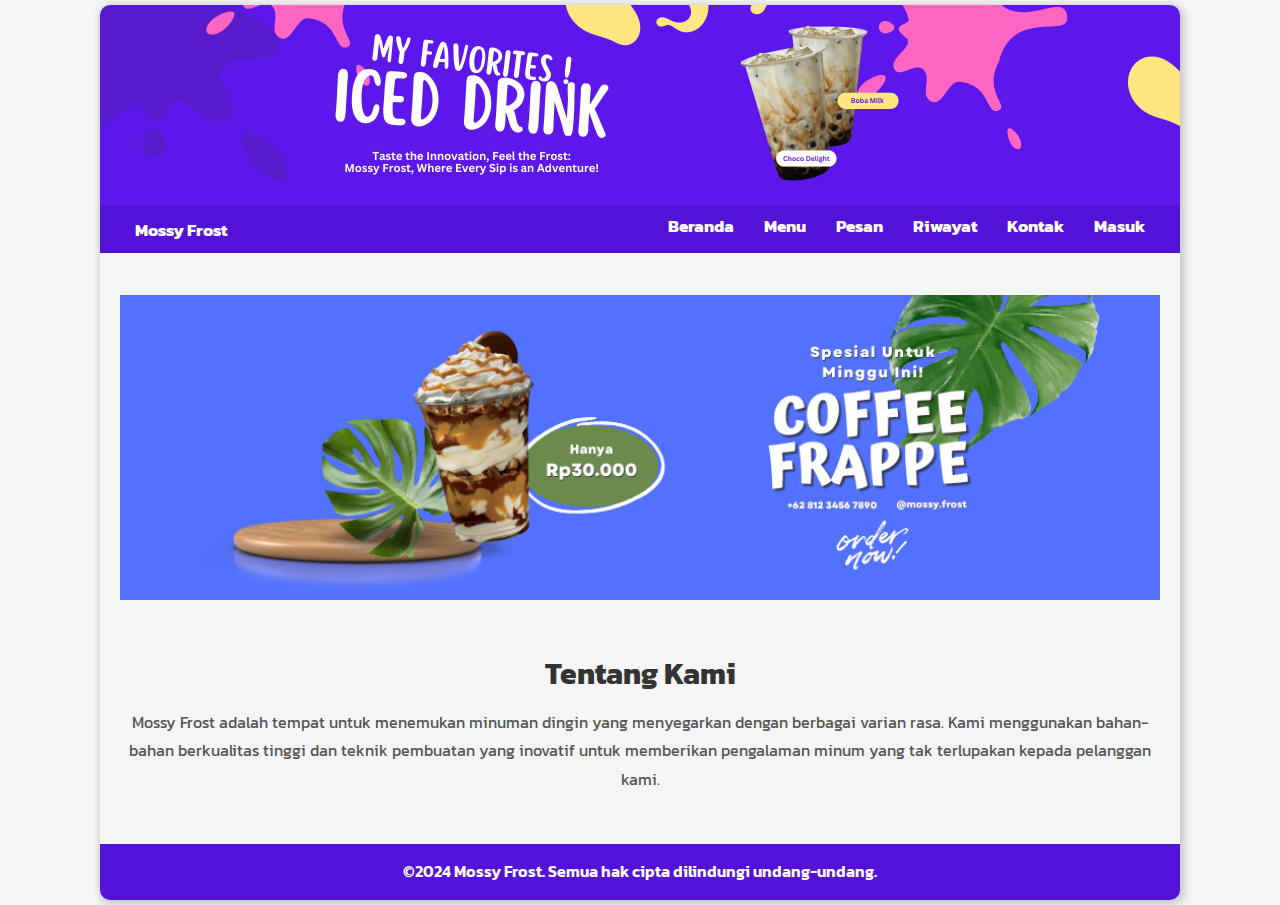
<file: index.html>
<!DOCTYPE html>
<html lang="en">

<head>
    <meta charset="UTF-8">
    <meta name="viewport" content="width=device-width, initial-scale=1.0">
    <title>Mossy Frost - Beranda</title>
    <link rel="stylesheet" href="assets/styles/style.css">
    <link rel="preconnect" href="https://fonts.googleapis.com">
    <link rel="preconnect" href="https://fonts.gstatic.com" crossorigin>
    <link href="https://fonts.googleapis.com/css2?family=Kanit&display=swap" rel="stylesheet">
</head>

<body>
    <div class="container">
        <header>
            <img src="assets/images/mossy-frost-header.png" alt="Mossy Frost Banner" class="header-img">
            <nav>
                <ul>
                    <li class="brand"><a href="index.html">Mossy Frost</a></li>
                    <li class="align-right"><a href="index.html">Beranda</a></li>
                    <li class="align-right"><a href="menu.html">Menu</a></li>
                    <li class="align-right"><a href="order.html">Pesan</a></li>
                    <li class="align-right"><a href="history.html">Riwayat</a></li>
                    <li class="align-right"><a href="contact.html">Kontak</a></li>
                    <li class="align-right"><a href="login.html">Masuk</a></li>
                </ul>
            </nav>
        </header>

        <main>
            <section class="hero-section">
                <div class="hero-content">
                    <h1>Selamat datang di Mossy Frost</h1>
                    <p>Nikmati berbagai minuman segar berkualitas tinggi dengan rasa unik dari Mossy Frost.</p>
                    <a href="menu.html" class="btn">Lihat Menu</a>
                </div>
                <img src="assets/images/coffee-frappe-banner.png" alt="" class="hero-image">
            </section>

            <section class="about-section">
                <h1 class="title">Tentang Kami</h1>
                <p>Mossy Frost adalah tempat untuk menemukan minuman dingin yang menyegarkan dengan berbagai varian
                    rasa.
                    Kami menggunakan bahan-bahan berkualitas tinggi dan teknik pembuatan yang inovatif untuk memberikan
                    pengalaman minum yang tak terlupakan kepada pelanggan kami.</p>
            </section>
        </main>

        <footer>
            <p>&copy;2024 Mossy Frost. Semua hak cipta dilindungi undang-undang.</p>
        </footer>
    </div>
</body>

</html>
</file>
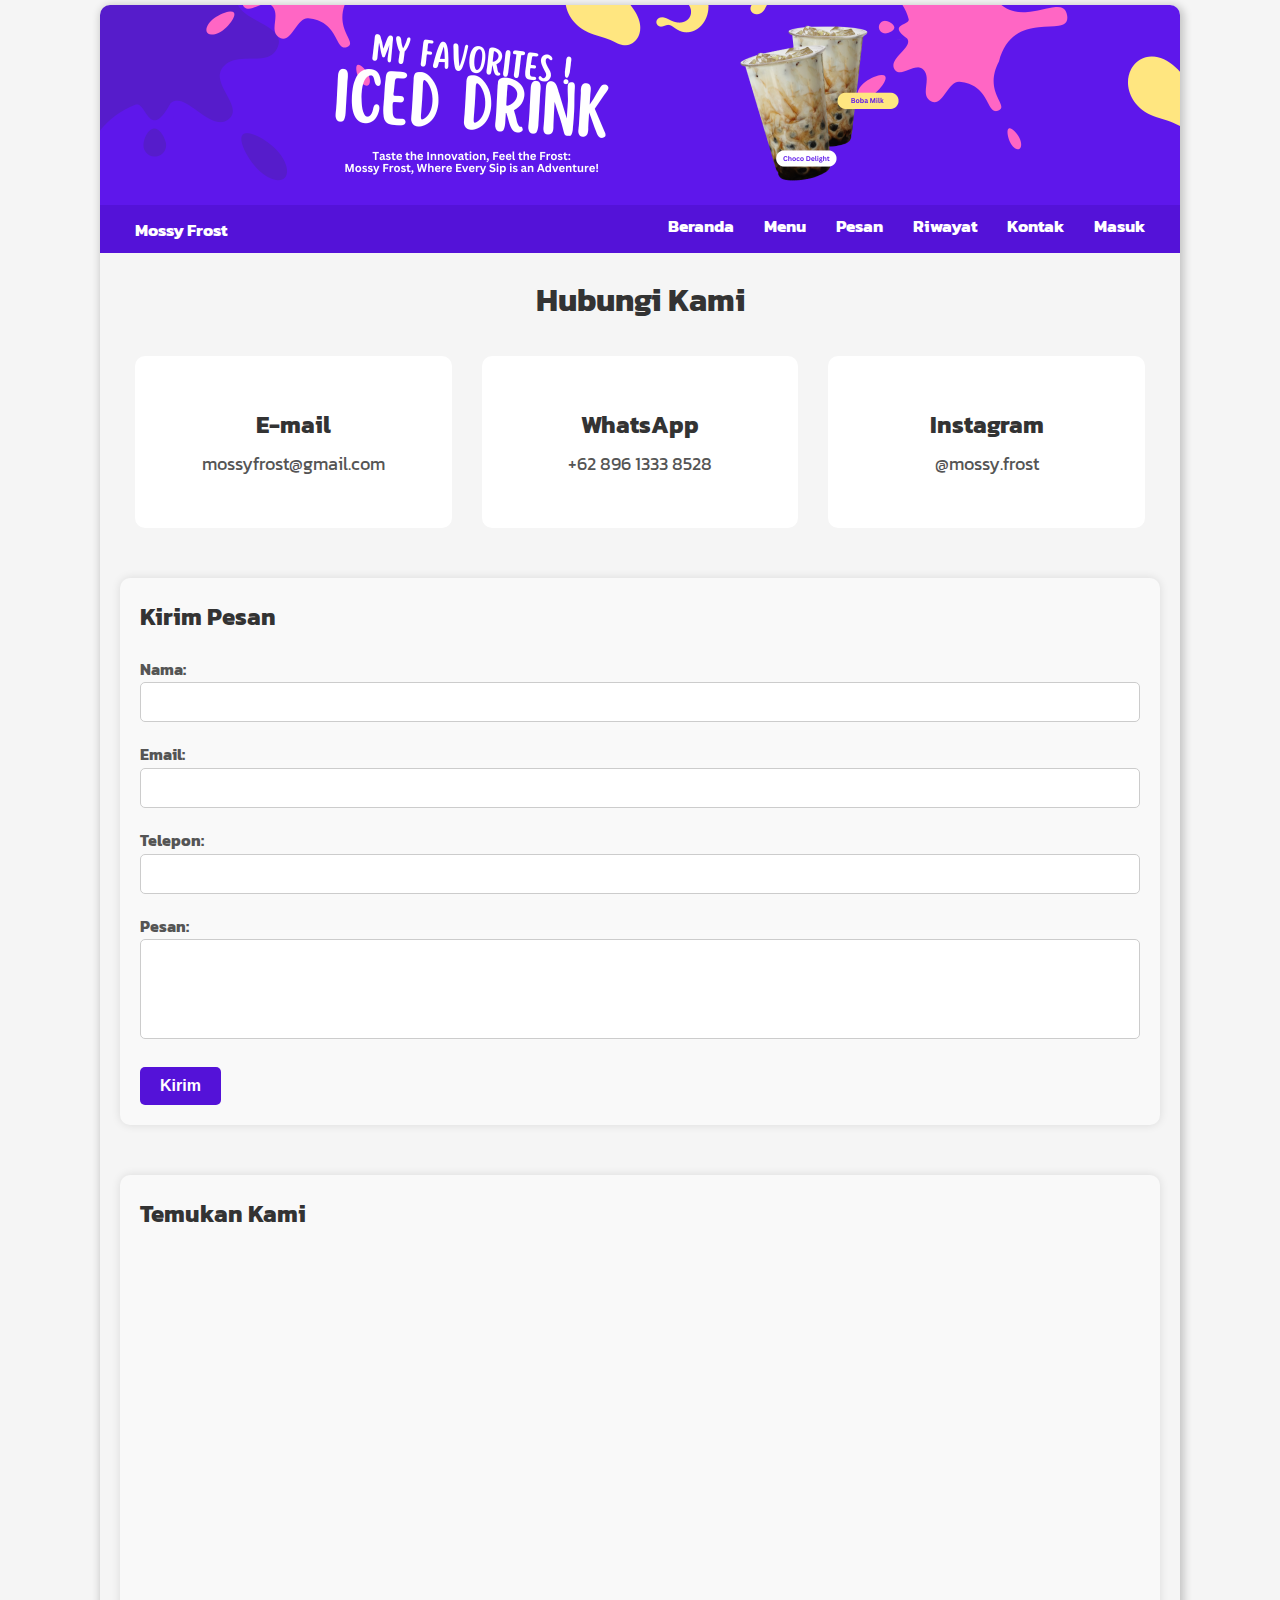
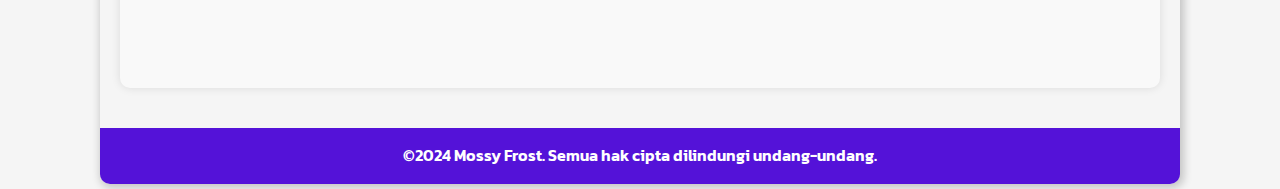
<file: contact.html>
<!DOCTYPE html>
<html lang="en">

<head>
    <meta charset="UTF-8">
    <meta name="viewport" content="width=device-width, initial-scale=1.0">
    <title>Mossy Frost - Kontak</title>
    <link rel="stylesheet" href="assets/styles/style.css">
    <link rel="preconnect" href="https://fonts.googleapis.com">
    <link rel="preconnect" href="https://fonts.gstatic.com" crossorigin>
    <link href="https://fonts.googleapis.com/css2?family=Kanit&display=swap" rel="stylesheet">
</head>

<body>
    <div class="container">
        <header>
            <img src="assets/images/mossy-frost-header.png" alt="Mossy Frost Banner" class="header-img">
            <nav>
                <ul>
                    <li class="brand"><a href="index.html">Mossy Frost</a></li>
                    <li class="align-right"><a href="index.html">Beranda</a></li>
                    <li class="align-right"><a href="menu.html">Menu</a></li>
                    <li class="align-right"><a href="order.html">Pesan</a></li>
                    <li class="align-right"><a href="history.html">Riwayat</a></li>
                    <li class="align-right"><a href="contact.html">Kontak</a></li>
                    <li class="align-right"><a href="login.html">Masuk</a></li>
                </ul>
            </nav>
        </header>

        <main>
            <h1 class="title">Hubungi Kami</h1>
            <section class="contact-info">
                <div class="contact-item">
                    <h2>E-mail</h2>
                    <p><a href="mailto:mossyfrost@gmail.com" target="_blank">mossyfrost@gmail.com</a></p>
                </div>
                <div class="contact-item">
                    <h2>WhatsApp</h2>
                    <p><a href="https://wa.me/+6289613338528" target="_blank">+62 896 1333 8528</a></p>
                </div>
                <div class="contact-item">
                    <h2>Instagram</h2>
                    <p><a href="https://instagram.com" target="_blank">@mossy.frost</a></p>
                </div>
            </section>
            <section class="contact-form">
                <h2>Kirim Pesan</h2>
                <form action="#" method="POST">
                    <div class="form-group">
                        <label for="name">Nama:</label>
                        <input type="text" id="name" name="name" required>
                    </div>
                    <div class="form-group">
                        <label for="email">Email:</label>
                        <input type="email" id="email" name="email" required>
                    </div>
                    <div class="form-group">
                        <label for="phone">Telepon:</label>
                        <input type="tel" id="phone" name="phone">
                    </div>
                    <div class="form-group">
                        <label for="message">Pesan:</label>
                        <textarea id="message" name="message" rows="5" required></textarea>
                    </div>
                    <button type="submit">Kirim</button>
                </form>
            </section>
            <section class="map">
                <h2>Temukan Kami</h2>
                <div class="map-container">
                    <iframe
                        src="https://www.google.com/maps/embed?pb=!1m18!1m12!1m3!1d3982.4031756442914!2d98.58518510949824!3d3.49372059646596!2m3!1f0!2f0!3f0!3m2!1i1024!2i768!4f13.1!3m3!1m2!1s0x303125197f331eeb%3A0x1c418b38fc4ea5e!2sUINSU%20Medan%20Tuntungan%20Kampus%20IV!5e0!3m2!1sen!2ssg!4v1714834244683!5m2!1sen!2ssg"
                        width="600" height="450" style="border:0;" allowfullscreen="" loading="lazy"
                        referrerpolicy="no-referrer-when-downgrade"></iframe>
                </div>
            </section>
        </main>

        <footer>
            <p>&copy;2024 Mossy Frost. Semua hak cipta dilindungi undang-undang.</p>
        </footer>
    </div>
</body>

</html>
</file>
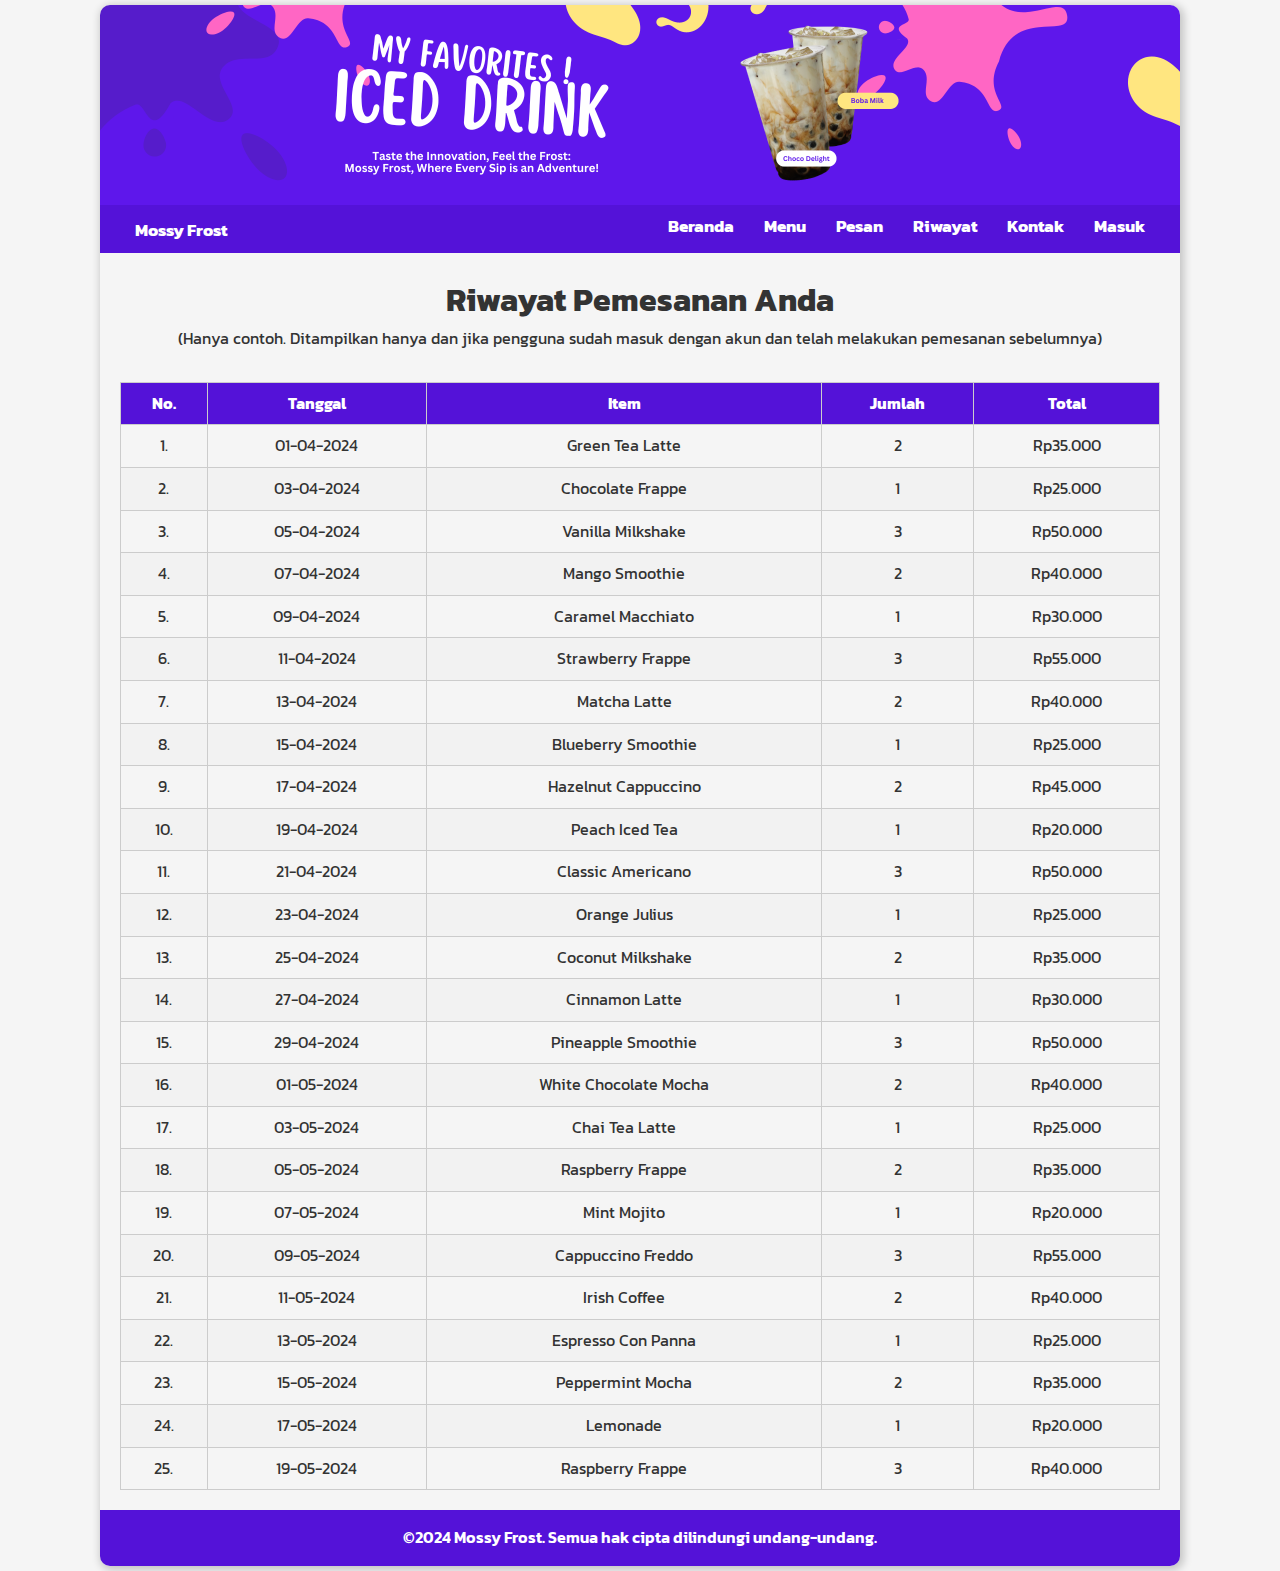
<file: history.html>
<!DOCTYPE html>
<html lang="en">

<head>
    <meta charset="UTF-8">
    <meta name="viewport" content="width=device-width, initial-scale=1.0">
    <title>Mossy Frost - Riwayat</title>
    <link rel="stylesheet" href="assets/styles/style.css">
    <link rel="preconnect" href="https://fonts.googleapis.com">
    <link rel="preconnect" href="https://fonts.gstatic.com" crossorigin>
    <link href="https://fonts.googleapis.com/css2?family=Kanit&display=swap" rel="stylesheet">
</head>

<body>
    <div class="container">
        <header>
            <img src="assets/images/mossy-frost-header.png" alt="Mossy Frost Banner" class="header-img">
            <nav>
                <ul>
                    <li class="brand"><a href="index.html">Mossy Frost</a></li>
                    <li class="align-right"><a href="index.html">Beranda</a></li>
                    <li class="align-right"><a href="menu.html">Menu</a></li>
                    <li class="align-right"><a href="order.html">Pesan</a></li>
                    <li class="align-right"><a href="history.html">Riwayat</a></li>
                    <li class="align-right"><a href="contact.html">Kontak</a></li>
                    <li class="align-right"><a href="login.html">Masuk</a></li>
                </ul>
            </nav>
        </header>

        <main>
            <div class="title">
                <h1>Riwayat Pemesanan Anda</h1>
                <p>(Hanya contoh. Ditampilkan hanya dan jika pengguna sudah masuk dengan akun dan telah melakukan
                    pemesanan sebelumnya)</p>
            </div>
            <table class="order-history">
                <thead>
                    <tr>
                        <th>No.</th>
                        <th>Tanggal</th>
                        <th>Item</th>
                        <th>Jumlah</th>
                        <th>Total</th>
                    </tr>
                </thead>
                <tbody>
                    <tr>
                        <td>1.</td>
                        <td>01-04-2024</td>
                        <td>Green Tea Latte</td>
                        <td>2</td>
                        <td>Rp35.000</td>
                    </tr>
                    <tr>
                        <td>2.</td>
                        <td>03-04-2024</td>
                        <td>Chocolate Frappe</td>
                        <td>1</td>
                        <td>Rp25.000</td>
                    </tr>
                    <tr>
                        <td>3.</td>
                        <td>05-04-2024</td>
                        <td>Vanilla Milkshake</td>
                        <td>3</td>
                        <td>Rp50.000</td>
                    </tr>
                    <tr>
                        <td>4.</td>
                        <td>07-04-2024</td>
                        <td>Mango Smoothie</td>
                        <td>2</td>
                        <td>Rp40.000</td>
                    </tr>
                    <tr>
                        <td>5.</td>
                        <td>09-04-2024</td>
                        <td>Caramel Macchiato</td>
                        <td>1</td>
                        <td>Rp30.000</td>
                    </tr>
                    <tr>
                        <td>6.</td>
                        <td>11-04-2024</td>
                        <td>Strawberry Frappe</td>
                        <td>3</td>
                        <td>Rp55.000</td>
                    </tr>
                    <tr>
                        <td>7.</td>
                        <td>13-04-2024</td>
                        <td>Matcha Latte</td>
                        <td>2</td>
                        <td>Rp40.000</td>
                    </tr>
                    <tr>
                        <td>8.</td>
                        <td>15-04-2024</td>
                        <td>Blueberry Smoothie</td>
                        <td>1</td>
                        <td>Rp25.000</td>
                    </tr>
                    <tr>
                        <td>9.</td>
                        <td>17-04-2024</td>
                        <td>Hazelnut Cappuccino</td>
                        <td>2</td>
                        <td>Rp45.000</td>
                    </tr>
                    <tr>
                        <td>10.</td>
                        <td>19-04-2024</td>
                        <td>Peach Iced Tea</td>
                        <td>1</td>
                        <td>Rp20.000</td>
                    </tr>
                    <tr>
                        <td>11.</td>
                        <td>21-04-2024</td>
                        <td>Classic Americano</td>
                        <td>3</td>
                        <td>Rp50.000</td>
                    </tr>
                    <tr>
                        <td>12.</td>
                        <td>23-04-2024</td>
                        <td>Orange Julius</td>
                        <td>1</td>
                        <td>Rp25.000</td>
                    </tr>
                    <tr>
                        <td>13.</td>
                        <td>25-04-2024</td>
                        <td>Coconut Milkshake</td>
                        <td>2</td>
                        <td>Rp35.000</td>
                    </tr>
                    <tr>
                        <td>14.</td>
                        <td>27-04-2024</td>
                        <td>Cinnamon Latte</td>
                        <td>1</td>
                        <td>Rp30.000</td>
                    </tr>
                    <tr>
                        <td>15.</td>
                        <td>29-04-2024</td>
                        <td>Pineapple Smoothie</td>
                        <td>3</td>
                        <td>Rp50.000</td>
                    </tr>
                    <tr>
                        <td>16.</td>
                        <td>01-05-2024</td>
                        <td>White Chocolate Mocha</td>
                        <td>2</td>
                        <td>Rp40.000</td>
                    </tr>
                    <tr>
                        <td>17.</td>
                        <td>03-05-2024</td>
                        <td>Chai Tea Latte</td>
                        <td>1</td>
                        <td>Rp25.000</td>
                    </tr>
                    <tr>
                        <td>18.</td>
                        <td>05-05-2024</td>
                        <td>Raspberry Frappe</td>
                        <td>2</td>
                        <td>Rp35.000</td>
                    </tr>
                    <tr>
                        <td>19.</td>
                        <td>07-05-2024</td>
                        <td>Mint Mojito</td>
                        <td>1</td>
                        <td>Rp20.000</td>
                    </tr>
                    <tr>
                        <td>20.</td>
                        <td>09-05-2024</td>
                        <td>Cappuccino Freddo</td>
                        <td>3</td>
                        <td>Rp55.000</td>
                    </tr>
                    <tr>
                        <td>21.</td>
                        <td>11-05-2024</td>
                        <td>Irish Coffee</td>
                        <td>2</td>
                        <td>Rp40.000</td>
                    </tr>
                    <tr>
                        <td>22.</td>
                        <td>13-05-2024</td>
                        <td>Espresso Con Panna</td>
                        <td>1</td>
                        <td>Rp25.000</td>
                    </tr>
                    <tr>
                        <td>23.</td>
                        <td>15-05-2024</td>
                        <td>Peppermint Mocha</td>
                        <td>2</td>
                        <td>Rp35.000</td>
                    </tr>
                    <tr>
                        <td>24.</td>
                        <td>17-05-2024</td>
                        <td>Lemonade</td>
                        <td>1</td>
                        <td>Rp20.000</td>
                    </tr>
                    <tr>
                        <td>25.</td>
                        <td>19-05-2024</td>
                        <td>Raspberry Frappe</td>
                        <td>3</td>
                        <td>Rp40.000</td>
                    </tr>
                </tbody>
            </table>
        </main>

        <footer>
            <p>&copy;2024 Mossy Frost. Semua hak cipta dilindungi undang-undang.</p>
        </footer>
    </div>
</body>

</html>
</file>
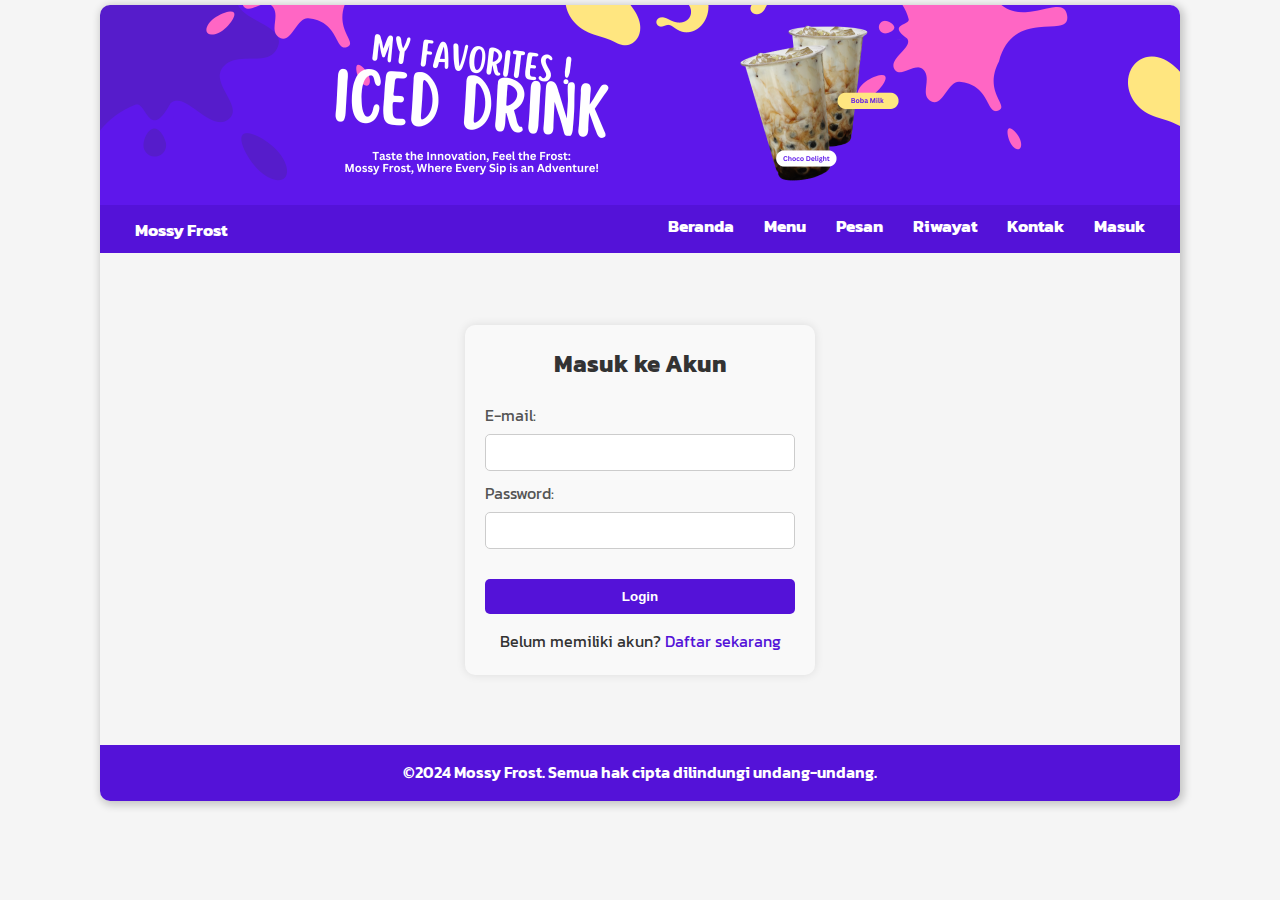
<file: login.html>
<!DOCTYPE html>
<html lang="en">

<head>
    <meta charset="UTF-8">
    <meta name="viewport" content="width=device-width, initial-scale=1.0">
    <title>Mossy Frost - Masuk</title>
    <link rel="stylesheet" href="assets/styles/style.css">
    <link rel="preconnect" href="https://fonts.googleapis.com">
    <link rel="preconnect" href="https://fonts.gstatic.com" crossorigin>
    <link href="https://fonts.googleapis.com/css2?family=Kanit&display=swap" rel="stylesheet">
</head>

<body>
    <div class="container">
        <header>
            <img src="assets/images/mossy-frost-header.png" alt="Mossy Frost Banner" class="header-img">
            <nav>
                <ul>
                    <li class="brand"><a href="index.html">Mossy Frost</a></li>
                    <li class="align-right"><a href="index.html">Beranda</a></li>
                    <li class="align-right"><a href="menu.html">Menu</a></li>
                    <li class="align-right"><a href="order.html">Pesan</a></li>
                    <li class="align-right"><a href="history.html">Riwayat</a></li>
                    <li class="align-right"><a href="contact.html">Kontak</a></li>
                    <li class="align-right"><a href="login.html">Masuk</a></li>
                </ul>
            </nav>
        </header>

        <main class="login-page">
            <form class="login-form" action="#">
                <h2>Masuk ke Akun</h2>
                <label for="email">E-mail:</label>
                <input type="text" id="email" name="email">

                <label for="password">Password:</label>
                <input type="password" id="password" name="password">

                <input type="submit" value="Login">

                <p>Belum memiliki akun?<a href="#"> Daftar sekarang</a></p>
            </form>
        </main>

        <footer>
            <p>&copy;2024 Mossy Frost. Semua hak cipta dilindungi undang-undang.</p>
        </footer>
    </div>
</body>

</html>
</file>
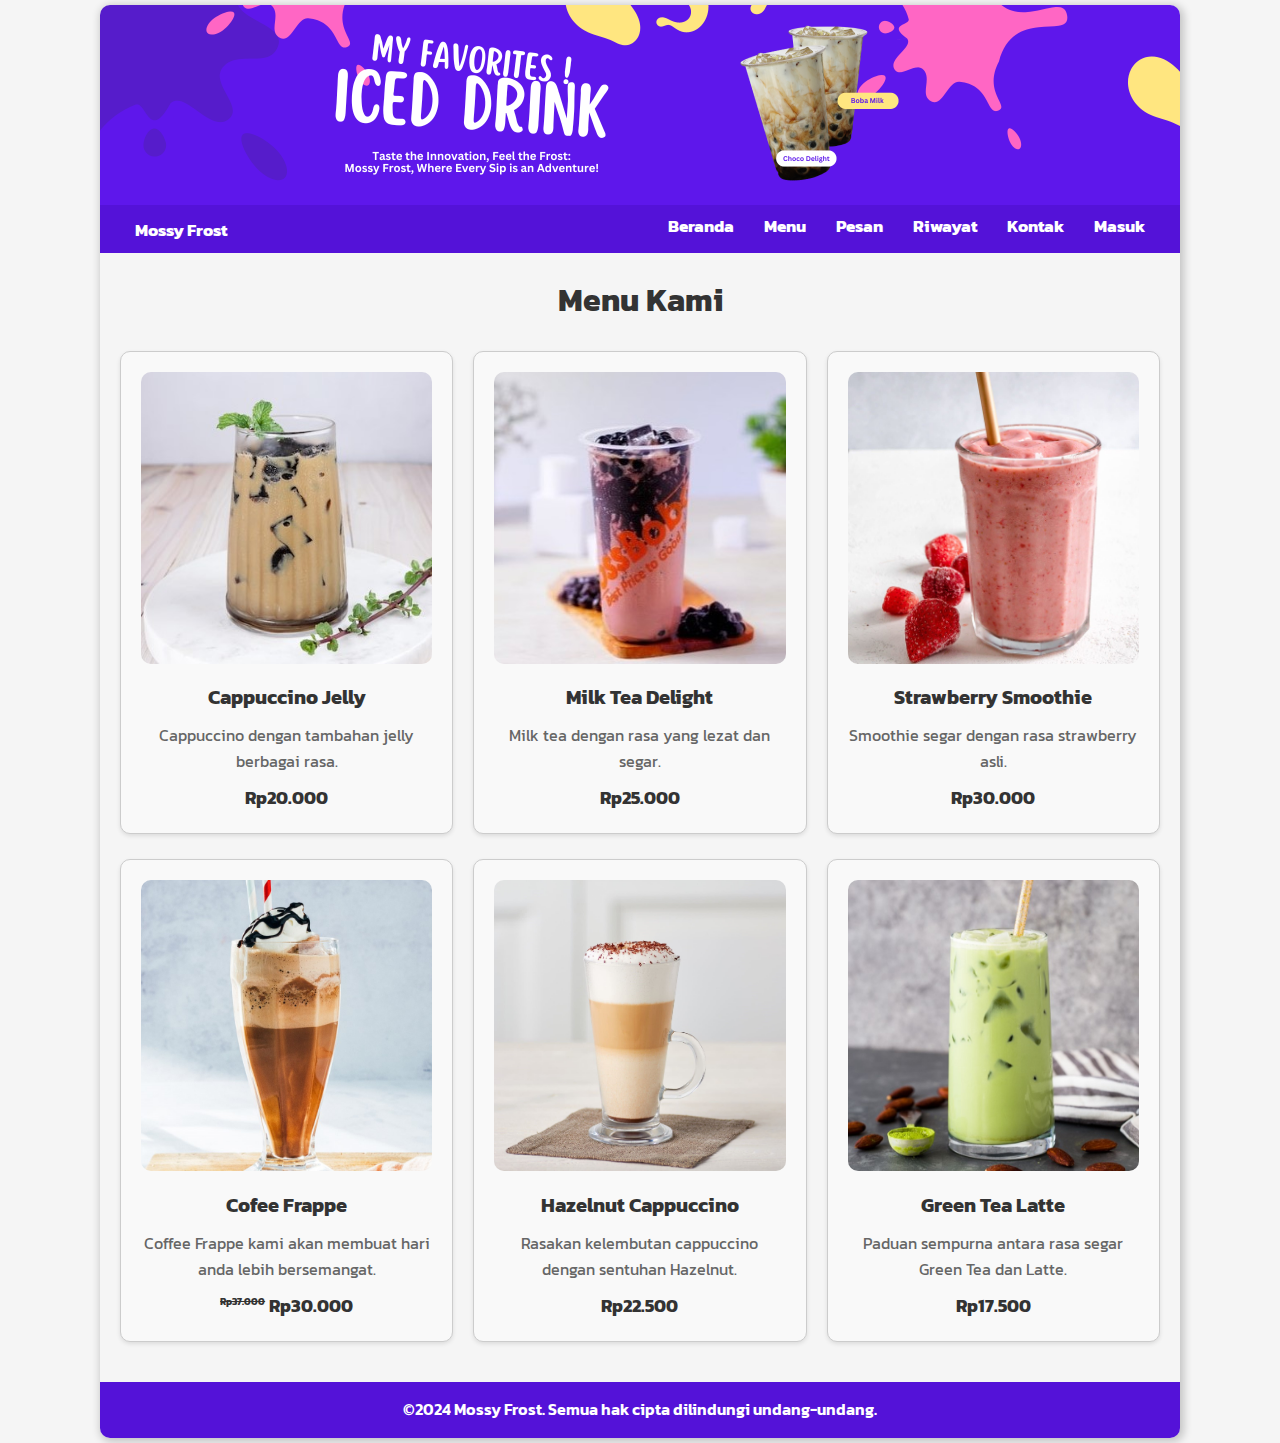
<file: menu.html>
<!DOCTYPE html>
<html lang="en">

<head>
    <meta charset="UTF-8">
    <meta name="viewport" content="width=device-width, initial-scale=1.0">
    <title>Mossy Frost - Menu</title>
    <link rel="stylesheet" href="assets/styles/style.css">
    <link rel="preconnect" href="https://fonts.googleapis.com">
    <link rel="preconnect" href="https://fonts.gstatic.com" crossorigin>
    <link href="https://fonts.googleapis.com/css2?family=Kanit&display=swap" rel="stylesheet">
</head>

<body>
    <div class="container">
        <header>
            <img src="assets/images/mossy-frost-header.png" alt="Mossy Frost Banner" class="header-img">
            <nav>
                <ul>
                    <li class="brand"><a href="index.html">Mossy Frost</a></li>
                    <li class="align-right"><a href="index.html">Beranda</a></li>
                    <li class="align-right"><a href="menu.html">Menu</a></li>
                    <li class="align-right"><a href="order.html">Pesan</a></li>
                    <li class="align-right"><a href="history.html">Riwayat</a></li>
                    <li class="align-right"><a href="contact.html">Kontak</a></li>
                    <li class="align-right"><a href="login.html">Masuk</a></li>
                </ul>
            </nav>
        </header>

        <main>
            <h1 class="title">Menu Kami</h1>
            <div class="menu-items">
                <div class="menu-item">
                    <img src="assets/images/cappuccino-jelly.jpg" alt="Menu 1">
                    <h2>Cappuccino Jelly</h2>
                    <p>Cappuccino dengan tambahan jelly berbagai rasa.</p>
                    <span>Rp20.000</span>
                </div>
                <div class="menu-item">
                    <img src="assets/images/milk-tea-delight.jpg" alt="Menu 2">
                    <h2>Milk Tea Delight</h2>
                    <p>Milk tea dengan rasa yang lezat dan segar.</p>
                    <span>Rp25.000</span>
                </div>
                <div class="menu-item">
                    <img src="assets/images/strawberry-smoothie.jpg" alt="Menu 3">
                    <h2>Strawberry Smoothie</h2>
                    <p>Smoothie segar dengan rasa strawberry asli.</p>
                    <span>Rp30.000</span>
                </div>
                <div class="menu-item">
                    <img src="assets/images/coffee-frappe.jpg" alt="Menu 4">
                    <h2>Cofee Frappe</h2>
                    <p>Coffee Frappe kami akan membuat hari anda lebih bersemangat.</p>
                    <span><sup>Rp37.000</sup> Rp30.000</span>
                </div>
                <div class="menu-item">
                    <img src="assets/images/hazelnut-cappuccino.jpg" alt="Menu 5">
                    <h2>Hazelnut Cappuccino</h2>
                    <p>Rasakan kelembutan cappuccino dengan sentuhan Hazelnut.</p>
                    <span>Rp22.500</span>
                </div>
                <div class="menu-item">
                    <img src="assets/images/green-tea-latte.jpg" alt="Menu 6">
                    <h2>Green Tea Latte</h2>
                    <p>Paduan sempurna antara rasa segar Green Tea dan Latte.</p>
                    <span>Rp17.500</span>
                </div>
            </div>
        </main>


        <footer>
            <p>&copy;2024 Mossy Frost. Semua hak cipta dilindungi undang-undang.</p>
        </footer>
    </div>
</body>

</html>
</file>
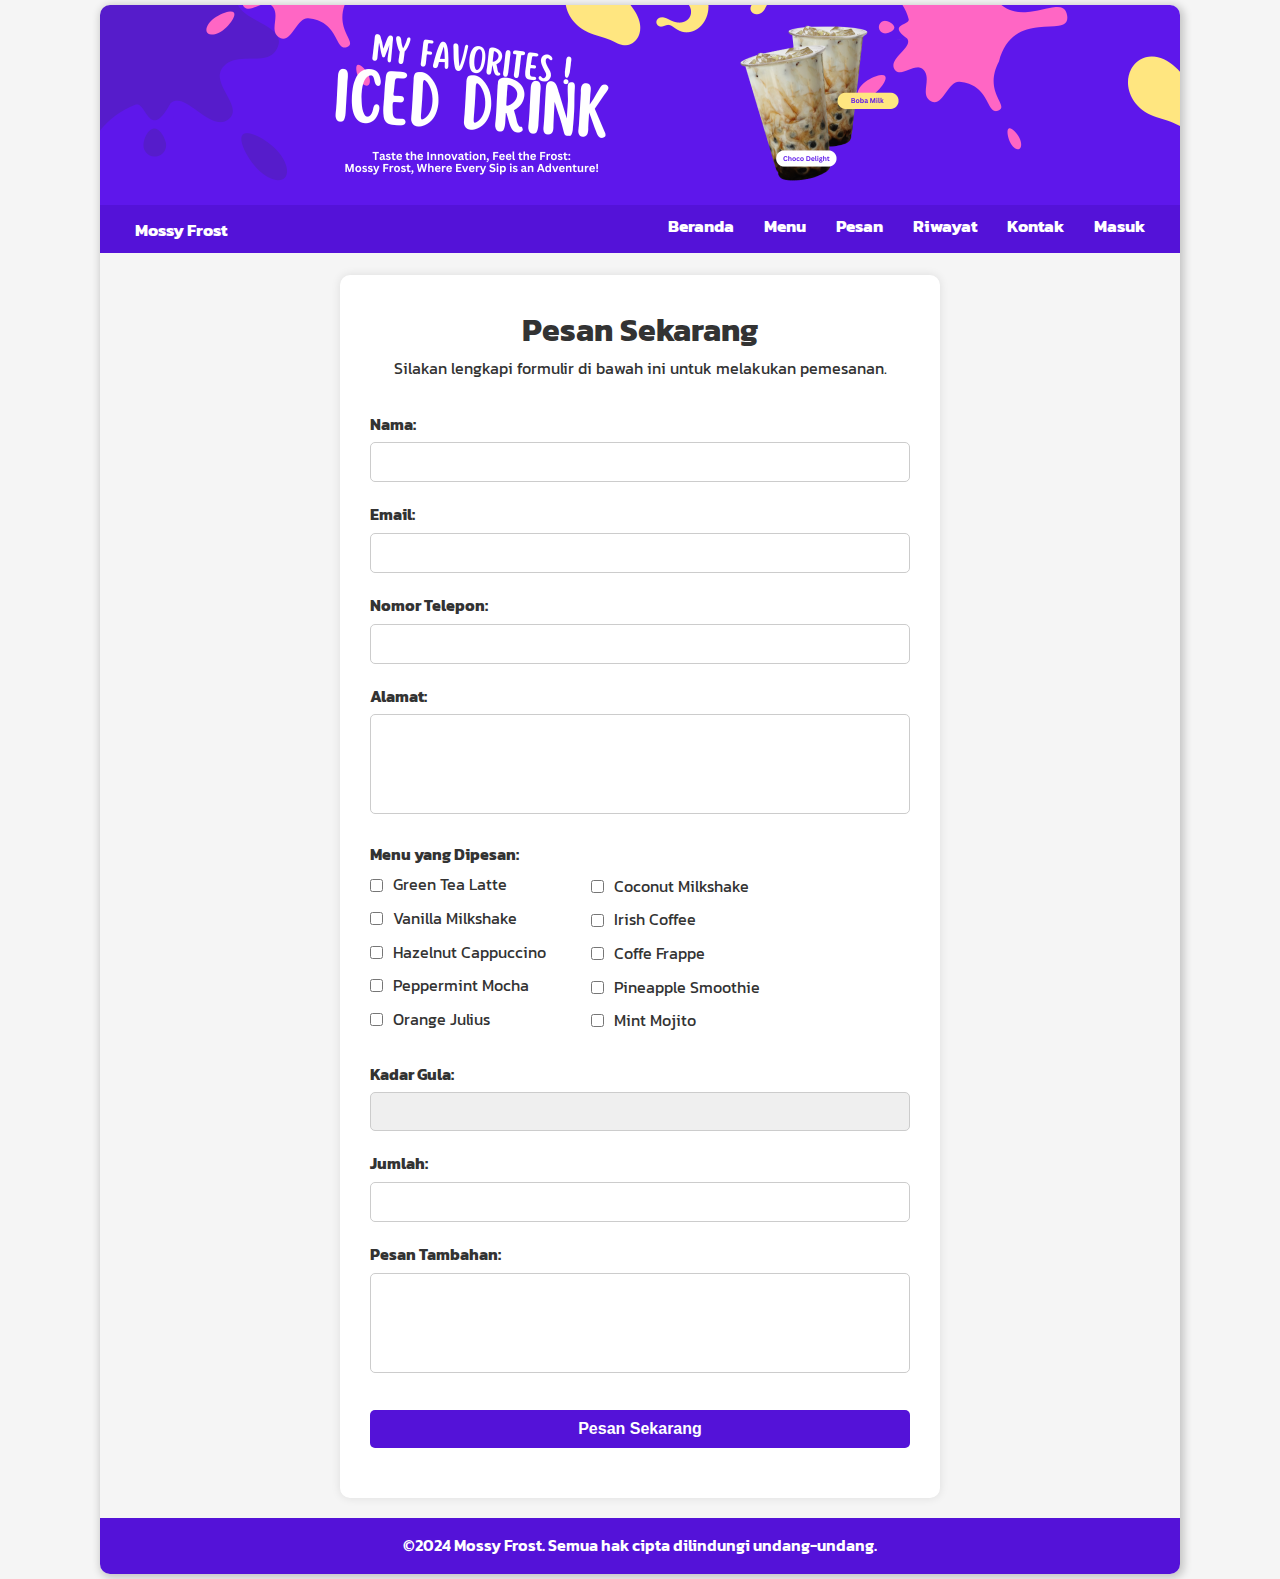
<file: order.html>
<!DOCTYPE html>
<html lang="en">

<head>
    <meta charset="UTF-8">
    <meta name="viewport" content="width=device-width, initial-scale=1.0">
    <title>Mossy Frost - Pesan</title>
    <link rel="stylesheet" href="assets/styles/style.css">
    <link rel="preconnect" href="https://fonts.googleapis.com">
    <link rel="preconnect" href="https://fonts.gstatic.com" crossorigin>
    <link href="https://fonts.googleapis.com/css2?family=Kanit&display=swap" rel="stylesheet">
</head>

<body>
    <div class="container">
        <header>
            <img src="assets/images/mossy-frost-header.png" alt="Mossy Frost Banner" class="header-img">
            <nav>
                <ul class="navbar">
                    <li class="brand"><a href="index.html">Mossy Frost</a></li>
                    <li><a href="index.html">Beranda</a></li>
                    <li><a href="menu.html">Menu</a></li>
                    <li><a href="order.html">Pesan</a></li>
                    <li><a href="history.html">Riwayat</a></li>
                    <li><a href="contact.html">Kontak</a></li>
                    <li><a href="login.html">Masuk</a></li>
                </ul>
            </nav>
        </header>

        <main class="main-content">
            <div class="order-form">
                <div class="title">
                    <h1>Pesan Sekarang</h1>
                    <p>Silakan lengkapi formulir di bawah ini untuk melakukan pemesanan.</p>
                </div>
                <form action="" method="GET">
                    <div class="form-group">
                        <label for="name" class="label">Nama:</label>
                        <input type="text" id="name" name="name" class="input">
                    </div>

                    <div class="form-group">
                        <label for="email" class="label">Email:</label>
                        <input type="email" id="email" name="email" class="input">
                    </div>

                    <div class="form-group">
                        <label for="phone" class="label">Nomor Telepon:</label>
                        <input type="text" id="phone" name="phone" class="input">
                    </div>

                    <div class="form-group">
                        <label for="address" class="label">Alamat:</label>
                        <textarea id="address" name="address" class="input textarea"></textarea>
                    </div>

                    <div class="form-group">
                        <div class="menu">
                            <div class="menu-left">
                                <label for="product" class="label">Menu yang Dipesan:</label>
                                <div class="checkbox-wrapper">
                                    <input type="checkbox" id="green-tea-latte" name="product" value="green-tea-latte"
                                        class="checkbox-input">
                                    <label for="green-tea-latte" class="checkbox-label">Green Tea Latte</label>
                                </div>
                                <div class="checkbox-wrapper">
                                    <input type="checkbox" id="vanilla-milkshake" name="product"
                                        value="vanilla-milkshake" class="checkbox-input">
                                    <label for="vanilla-milkshake" class="checkbox-label">Vanilla Milkshake</label>
                                </div>
                                <div class="checkbox-wrapper">
                                    <input type="checkbox" id="hazelnut-cappuccino" name="product"
                                        value="hazelnut-cappuccino" class="checkbox-input">
                                    <label for="hazelnut-cappuccino" class="checkbox-label">Hazelnut Cappuccino</label>
                                </div>
                                <div class="checkbox-wrapper">
                                    <input type="checkbox" id="peppermint-mocha" name="product" value="peppermint-mocha"
                                        class="checkbox-input">
                                    <label for="peppermint-mocha" class="checkbox-label">Peppermint Mocha</label>
                                </div>
                                <div class="checkbox-wrapper">
                                    <input type="checkbox" id="orange-julius" name="product" value="orange-julius"
                                        class="checkbox-input">
                                    <label for="orange-julius" class="checkbox-label">Orange Julius</label>
                                </div>
                            </div>
                            <div class="menu-right">
                                <div class="checkbox-wrapper">
                                    <input type="checkbox" id="coconut-milkshake" name="product"
                                        value="coconut-milkshake" class="checkbox-input">
                                    <label for="coconut-milkshake" class="checkbox-label">Coconut Milkshake</label>
                                </div>
                                <div class="checkbox-wrapper">
                                    <input type="checkbox" id="irish-coffee" name="product" value="irish-coffee"
                                        class="checkbox-input">
                                    <label for="irish-coffee" class="checkbox-label">Irish Coffee</label>
                                </div>
                                <div class="checkbox-wrapper">
                                    <input type="checkbox" id="coffe-frappe" name="product" value="coffe-frappe"
                                        class="checkbox-input">
                                    <label for="coffe-frappe" class="checkbox-label">Coffe Frappe</label>
                                </div>
                                <div class="checkbox-wrapper">
                                    <input type="checkbox" id="pineapple-smoothie" name="product"
                                        value="pineapple-smoothie" class="checkbox-input">
                                    <label for="pineapple-smoothie" class="checkbox-label">Pineapple Smoothie</label>
                                </div>
                                <div class="checkbox-wrapper">
                                    <input type="checkbox" id="mint-mojito" name="product" value="mint-mojito"
                                        class="checkbox-input">
                                    <label for="mint-mojito" class="checkbox-label">Mint Mojito</label>
                                </div>
                            </div>
                        </div>
                    </div>

                    <div class="form-group">
                        <label for="sugar-level" class="label">Kadar Gula:</label>
                        <select id="sugar-level" name="sugar-level" class="input select">
                            <option value=""></option>
                            <option value="normal-sugar">Normal</option>
                            <option value="less-sugar">Less</option>
                        </select>
                    </div>

                    <div class="form-group">
                        <label for="quantity" class="label">Jumlah:</label>
                        <input type="number" id="quantity" name="quantity" class="input">
                    </div>

                    <div class="form-group">
                        <label for="message" class="label">Pesan Tambahan:</label>
                        <textarea id="message" name="message" class="input textarea"></textarea>
                    </div>

                    <div class="form-group">
                        <input type="submit" value="Pesan Sekarang" class="btn-submit">
                    </div>
                </form>
            </div>
        </main>

        <footer class="footer">
            <p>&copy;2024 Mossy Frost. Semua hak cipta dilindungi undang-undang.</p>
        </footer>
    </div>
</body>

</html>
</file>
<file: assets/styles/style.css>
* {
    margin: 0;
    padding: 0;
    box-sizing: border-box;
}

body {
    font-family: "Kanit", sans-serif;
    line-height: 1.6;
    background-color: #f5f5f5;
    color: #333;
}

.container {
    display: flex;
    flex-direction: column;
    width: 1080px;
    margin: 5px auto;
    border-radius: 10px;
    box-shadow: 2px 2px 8px 2px rgba(0, 0, 0, 0.2);
}

header {
    position: relative;
}

.header-img {
    display: block;
    margin: 0 auto;
    border-top-left-radius: 10px;
    border-top-right-radius: 10px;
    max-width: 100%;
    height: auto;
}

nav {
    position: absolute;
    top: 100%;
    left: 0;
    width: 100%;
    background-color: #5412d8;
    padding: 8px 10px;
}

nav ul {
    list-style-type: none;
    margin: 0;
    padding: 0;
    text-align: right;
    margin-right: 20px;
    display: flex;
    flex-direction: row;
}

nav ul li {
    display: inline;
    margin-left: 20px;
}

nav .brand {
    float: left;
    margin-right: auto;
    color: #fff;
    font-size: 20px;
}

nav .align-right {
    float: right;
}

nav ul li a {
    text-decoration: none;
    color: #fff;
    font-weight: bold;
    font-size: 17px;
    padding: 13px 5px;
}

nav ul li a:hover {
    color: #ffffffa9;
}

main {
    padding: 20px;
    flex: 1;
    margin-top: 50px;
}

.hero-section {
    position: relative;
    margin-top: 20px;
}

.hero-content {
    position: absolute;
    top: 50%;
    left: 50%;
    transform: translate(-50%, -50%);
    text-align: center;
    color: #fff;
    opacity: 0;
    transition: opacity 0.3s ease-in-out;
    pointer-events: none;
    z-index: 2;
}

.hero-section:hover .hero-content {
    opacity: 1;
    pointer-events: auto;
}

.hero-content h1 {
    margin-bottom: 15px;
}

.hero-content p {
    font-size: 18px;
    margin-bottom: 30px;
}

.hero-content .btn {
    padding: 10px 20px;
    border: 2px solid #ffffff;
    color: #fff;
    text-decoration: none;
    font-weight: bold;
    border-radius: 5px;
    transition: background-color 0.3s ease;
    pointer-events: auto;
}

.hero-content .btn:hover {
    background-color: #758efd54;
}

.hero-image {
    display: block;
    width: 100%;
    height: auto;
    transition: opacity 0.3s ease-in-out;
    z-index: 1;
}

.hero-section:hover .hero-image {
    opacity: 0.2;
}

.hero-section:hover {
    background-color: rgba(0, 0, 0, 0.808);
}

.about-section {
    margin: 50px 0 30px;
}

.about-section h1 {
    font-size: 30px;
}

.about-section p {
    line-height: 1.8;
    color: #555;
    text-align: center;
}

.menu {
    display: flex;
    justify-content: space-between;
    align-items: flex-start;
}

.menu-left,
.menu-right {
    display: flex;
    flex-direction: column;
    align-items: flex-start;
}

.menu-right {
    margin-top: 32px;
    margin-right: 150px;
}

.menu-items {
    margin: 20px 0;
    display: grid;
    grid-template-columns: repeat(auto-fit, minmax(250px, 1fr));
    gap: 20px;
}

.menu-item {
    margin-top: 5px;
    border: 1px solid #ccc;
    border-radius: 10px;
    padding: 20px;
    text-align: center;
    background-color: #f9f9f9;
    box-shadow: 0 2px 4px rgba(0, 0, 0, 0.1);
    transition: transform 0.3s ease;
}

.menu-item:hover {
    transform: translateY(-5px);
}

.menu-item img {
    width: 100%;
    border-radius: 10px;
    transition: transform 0.3s ease;
    cursor: pointer;
}

.menu-item:hover img {
    transform: scale(0.97);
}

.menu-item h2 {
    margin-top: 10px;
    font-size: 20px;
    color: #333;
}

.menu-item p {
    margin-top: 10px;
    font-size: 16px;
    color: #666;
}

.menu-item sup {
    font-size: 10px;
    text-decoration: line-through;
}

.menu-item span {
    display: block;
    margin-top: 10px;
    font-weight: bold;
    color: #333;
    font-size: 18px;
}

.title {
    text-align: center;
    margin-bottom: 10px;
}

.title p {
    margin-bottom: 30px;
}

.order-form {
    max-width: 600px;
    margin: 0 auto;
    background-color: #fff;
    padding: 30px;
    border-radius: 10px;
    box-shadow: 0 0 10px rgba(0, 0, 0, 0.1);
}

.form-group {
    margin-bottom: 20px;
}

.label {
    display: block;
    margin-bottom: 5px;
    font-weight: bold;
    color: #333;
}

.input,
.select,
.textarea {
    width: 100%;
    padding: 10px;
    border: 1px solid #ccc;
    border-radius: 5px;
    font-size: 16px;
}

.textarea {
    height: 100px;
    resize: none;
}

.select {
    appearance: none;
    padding: 10px;
    border: 1px solid #ccc;
    border-radius: 5px;
}

.checkbox-wrapper {
    display: flex;
    align-items: center;
    margin-bottom: 8px;
}

.checkbox-input,
.checkbox-label {
    cursor: pointer;
}

.checkbox-label {
    margin-left: 10px;
}

.checkbox-input:checked+.checkbox-label {
    text-decoration: underline;
}

.btn-submit {
    margin-top: 10px;
    width: 100%;
    padding: 10px;
    background-color: #5412d8;
    color: #fff;
    font-size: 16px;
    font-weight: 600;
    border: none;
    border-radius: 5px;
    cursor: pointer;
    transition: background-color 0.3s ease;
}

.btn-submit:hover {
    background-color: #4613ac;
}

.order-history {
    width: 100%;
    margin-top: 30px;
    border-collapse: collapse;
}

.order-history th,
.order-history td {
    border: 1px solid #ccc;
    padding: 8px;
    text-align: center;
}

.order-history th {
    background-color: #5412d8;
    color: #fff;
}

.order-history tbody tr:nth-child(even) {
    background-color: #f2f2f2;
}

.order-history tbody tr:hover {
    background-color: #e3e3e3;
}

.contact-info {
    display: flex;
    justify-content: space-around;
    margin-top: 30px;
}

.contact-info .contact-item {
    margin: 0 15px;
    flex: 1;
    text-align: center;
    padding: 50px 0;
    background-color: #fff;
    border-radius: 10px;
    transition: transform 0.3s ease;
}

.contact-info .contact-item:hover {
    transform: translateY(-5px);
}

.contact-info h2 {
    font-size: 24px;
    margin-bottom: 5px;
    color: #333;
}

.contact-info a {
    text-decoration: none;
    font-size: 18px;
    color: #555;
}

.contact-info a:hover {
    text-decoration: underline
}

.contact-form {
    margin-top: 50px;
    padding: 20px;
    background-color: #f9f9f9;
    border-radius: 10px;
    box-shadow: 0 0 10px rgba(0, 0, 0, 0.11);
}

.contact-form h2 {
    margin-bottom: 20px;
    color: #333;
}

.contact-form .form-group {
    margin-bottom: 20px;
}

.contact-form label {
    display: block;
    font-weight: bold;
    color: #555;
}

.contact-form input[type="text"],
.contact-form input[type="email"],
.contact-form input[type="tel"],
.contact-form textarea {
    width: 100%;
    padding: 10px;
    border: 1px solid #ccc;
    border-radius: 5px;
    font-size: 16px;
}

.contact-form textarea {
    height: 100px;
    resize: none;
}

.contact-form button {
    padding: 10px 20px;
    background-color: #5412d8;
    color: #fff;
    font-weight: 600;
    border: none;
    border-radius: 5px;
    font-size: 16px;
    cursor: pointer;
    transition: background-color 0.3s ease;
}

.contact-form button:hover {
    background-color: #4613ac;
}

.map {
    margin-top: 50px;
    margin-bottom: 20px;
    padding: 20px;
    background-color: #f9f9f9;
    border-radius: 10px;
    box-shadow: 0 0 10px rgba(0, 0, 0, 0.11);
}

.map h2 {
    margin-bottom: 20px;
    color: #333;
}

.map-container {
    position: relative;
    overflow: hidden;
    padding-top: 40%;
    margin-bottom: 15px;
}

.map-container iframe {
    position: absolute;
    top: 0;
    left: 0;
    width: 100%;
    height: 100%;
    border: 0;
}

.login-page {
    display: flex;
    justify-content: center;
    align-items: center;
    height: 100vh;
}

.login-form {
    margin: 50px 0;
    width: 350px;
    height: 350px;
    background-color: #f9f9f9;
    padding: 20px;
    border-radius: 10px;
    box-shadow: 0 0 10px rgba(0, 0, 0, 0.1);
}

.login-form h2 {
    font-size: 24px;
    text-align: center;
    margin-bottom: 20px;
    color: #333;
}

.login-form label {
    display: block;
    margin-bottom: 5px;
    color: #555;
}

.login-form input[type="text"],
.login-form input[type="password"] {
    width: 100%;
    padding: 10px;
    margin-bottom: 10px;
    border: 1px solid #ccc;
    border-radius: 5px;
}

.login-form input[type="submit"] {
    font-weight: 600;
    margin-top: 20px;
    margin-bottom: 15px;
    width: 100%;
    padding: 10px;
    background-color: #5412d8;
    color: #fff;
    border: none;
    border-radius: 5px;
    cursor: pointer;
}

.login-form input[type="submit"]:hover {
    background-color: #460eb4;
}

.login-page p {
    text-align: center;
    color: #333;
}

.login-page a {
    color: #5412d8;
    text-decoration: none;
}

.login-page a:hover {
    text-decoration: underline;
}

footer {
    background-color: #5412d8;
    color: #fff;
    padding: 15px;
    text-align: center;
    font-weight: 600;
    border-bottom-left-radius: 10px;
    border-bottom-right-radius: 10px;
}

@media screen and (max-width: 768px) {
    .container {
        width: 90%;
        margin: 20px auto;
    }

    .brand {
        display: none;
    }

    nav ul {
        margin-top: -20px;
        position: absolute;
        top: 100%;
        left: 0;
        width: 100%;
        background-color: #5412d8;
        padding: 8px 10px;
        z-index: 1;
        text-align: center;
        flex-direction: column;
    }

    nav ul li {
        display: block;
        margin: 5px 0;
    }

    nav ul li a {
        font-size: 14px;
    }

    nav .align-right {
        float: none;
    }

    main {
        margin-top: 250px;
    }

    .hero-content h1 {
        font-size: 20px;
    }

    .hero-content p {
        font-size: 14px;
        margin-bottom: 20px;
    }

    .hero-content .btn {
        padding: 5px 10px;
        border: 1px solid #ffffff;
    }
}
</file>
